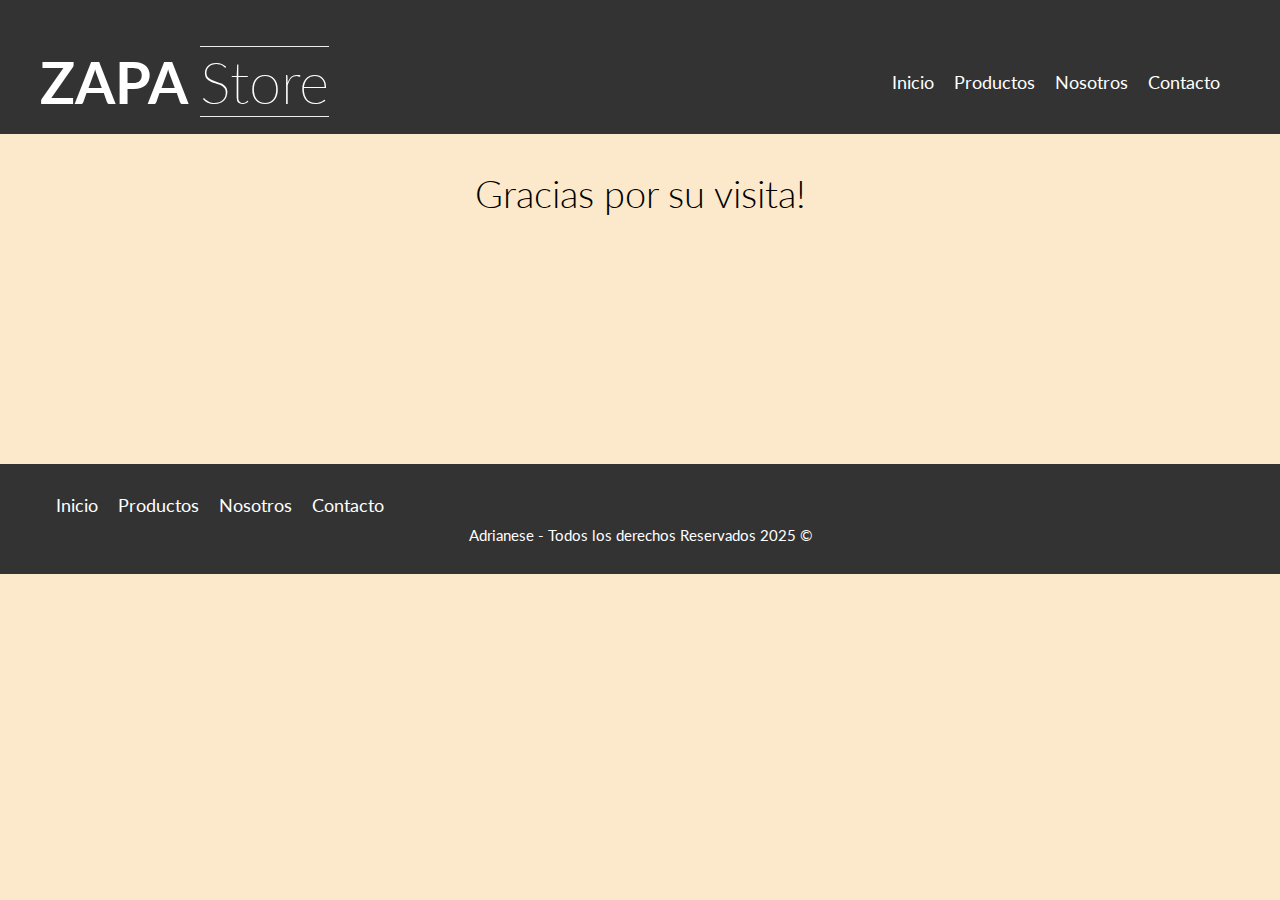
<file: base.html>
<!DOCTYPE html>
<html lang="en">
<head>
    <meta charset="UTF-8">
    <meta name="viewport" content="width=device-width, initial-scale=1.0">
    <title>Zapa Store</title>
    <link rel="preconnect" href="https://fonts.googleapis.com">
    <link rel="preconnect" href="https://fonts.gstatic.com" crossorigin>
    <link href="https://fonts.googleapis.com/css2?family=Lato:ital,wght@0,100;0,300;0,400;0,700;0,900;1,100;1,300;1,400;1,700;1,900&display=swap" rel="stylesheet">
    <link rel="stylesheet" href="css/normalize.css">
    <link rel="stylesheet" href="css/estilos.css">
    <link rel="shortcut icon" href="img/person-running-solid.svg" type="image/x-icon">
</head>


<body>
    <header class= "header">
        <div class="contenedor contenido-header">
                <div class="barra">
                     <a href="index.html">
                     <h1 class="titulo-header">ZAPA <span>Store</span></h1>   
                    </a>
    <nav class="navegacion">
         <a href="index.html">Inicio</a>
            <a href="productos.html">Productos</a>
            <a href="nosotros.html">Nosotros</a> 
            <a href="contacto.html">Contacto</a>


    </nav>

                </div><!-- cierre de la barra-->
                
        </div>



    </header>
<main style="min-height: 28rem;" class="contenedor seccion">
<h1>Gracias por su visita!</h1>

</main>


<footer class="footer seccion">
    <div class="contenedor contenedor-footer">
        <nav class="navegacion">
               <a href="index.html">Inicio</a>
            <a href="productos.html">Productos</a>
            <a href="nosotros.html">Nosotros</a> 
            <a href="contacto.html">Contacto</a>
    
    
        </nav>


    </div>
<p class="copyright">Adrianese - Todos los derechos Reservados 2025 &copy </p>
</footer>
 
</body>
</html>
</file>
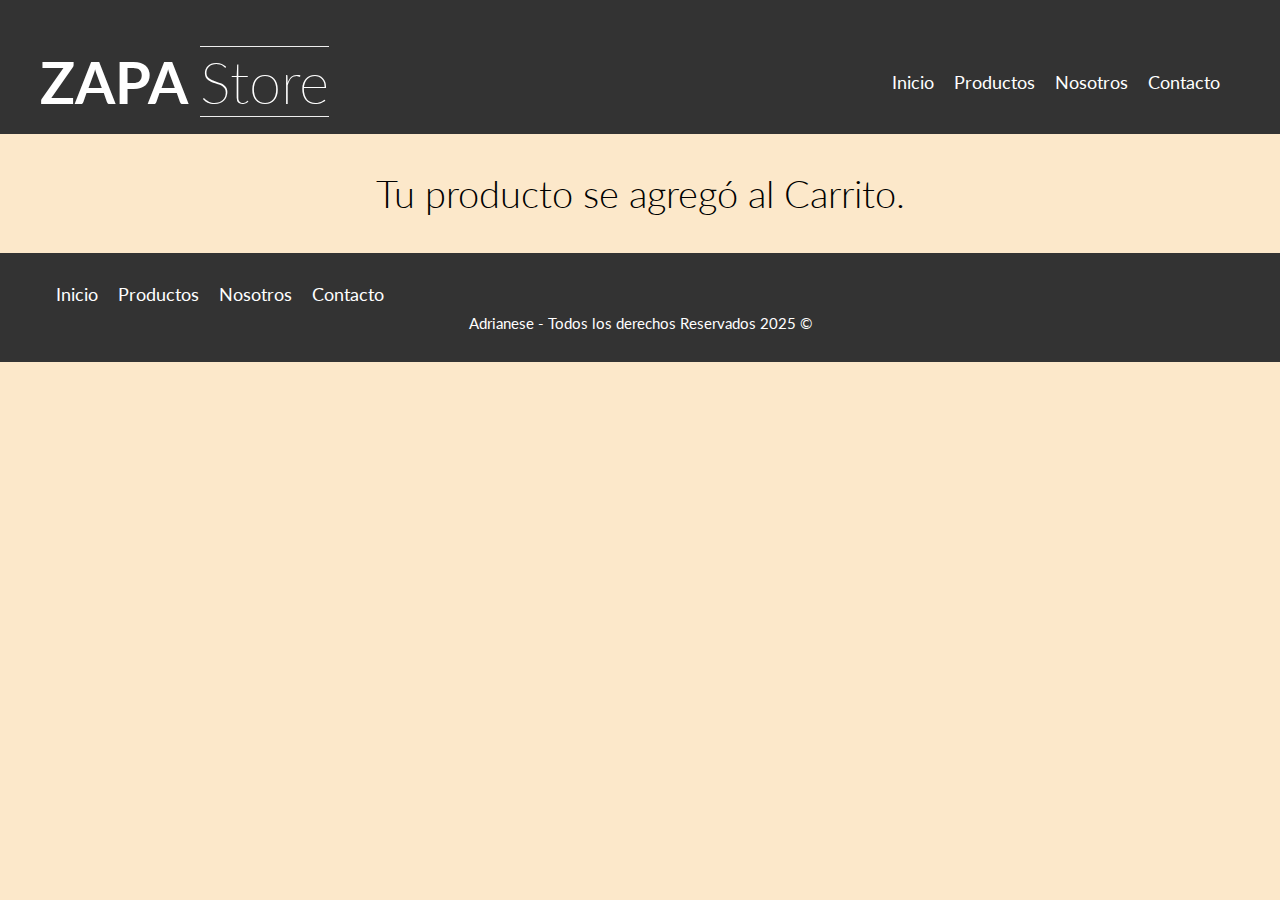
<file: carrito.html>
<!DOCTYPE html>
<html lang="en">
<head>
    <meta charset="UTF-8">
    <meta name="viewport" content="width=device-width, initial-scale=1.0">
    <title>Zapa Store</title>
    <link rel="preconnect" href="https://fonts.googleapis.com">
    <link rel="preconnect" href="https://fonts.gstatic.com" crossorigin>
    <link href="https://fonts.googleapis.com/css2?family=Lato:ital,wght@0,100;0,300;0,400;0,700;0,900;1,100;1,300;1,400;1,700;1,900&display=swap" rel="stylesheet">
    <link rel="stylesheet" href="css/normalize.css">
    <link rel="stylesheet" href="css/estilos.css">
    <link rel="shortcut icon" href="img/person-running-solid.svg" type="image/x-icon">
</head>


<body>
    <header class= "header">
        <div class="contenedor contenido-header">
                <div class="barra">
                    <a href="/">
                     <h1 class="titulo-header">ZAPA <span>Store</span></h1>   
                    </a>
    <nav class="navegacion">
         <a href="index.html">Inicio</a>
            <a href="productos.html">Productos</a>
            <a href="nosotros.html">Nosotros</a> 
            <a href="contacto.html">Contacto</a>


    </nav>

                </div><!-- cierre de la barra-->
                
        </div>



    </header>
<main class="contenedor seccion">
<h1>Tu producto se agregó al Carrito.</h1>

</main>


<footer class="footer seccion">
    <div class="contenedor contenedor-footer">
        <nav class="navegacion">
               <a href="index.html">Inicio</a>
            <a href="productos.html">Productos</a>
            <a href="nosotros.html">Nosotros</a> 
            <a href="contacto.html">Contacto</a>
    
    
        </nav>


    </div>
<p class="copyright">Adrianese - Todos los derechos Reservados 2025 &copy </p>
</footer>
 
</body>
</html>
</file>
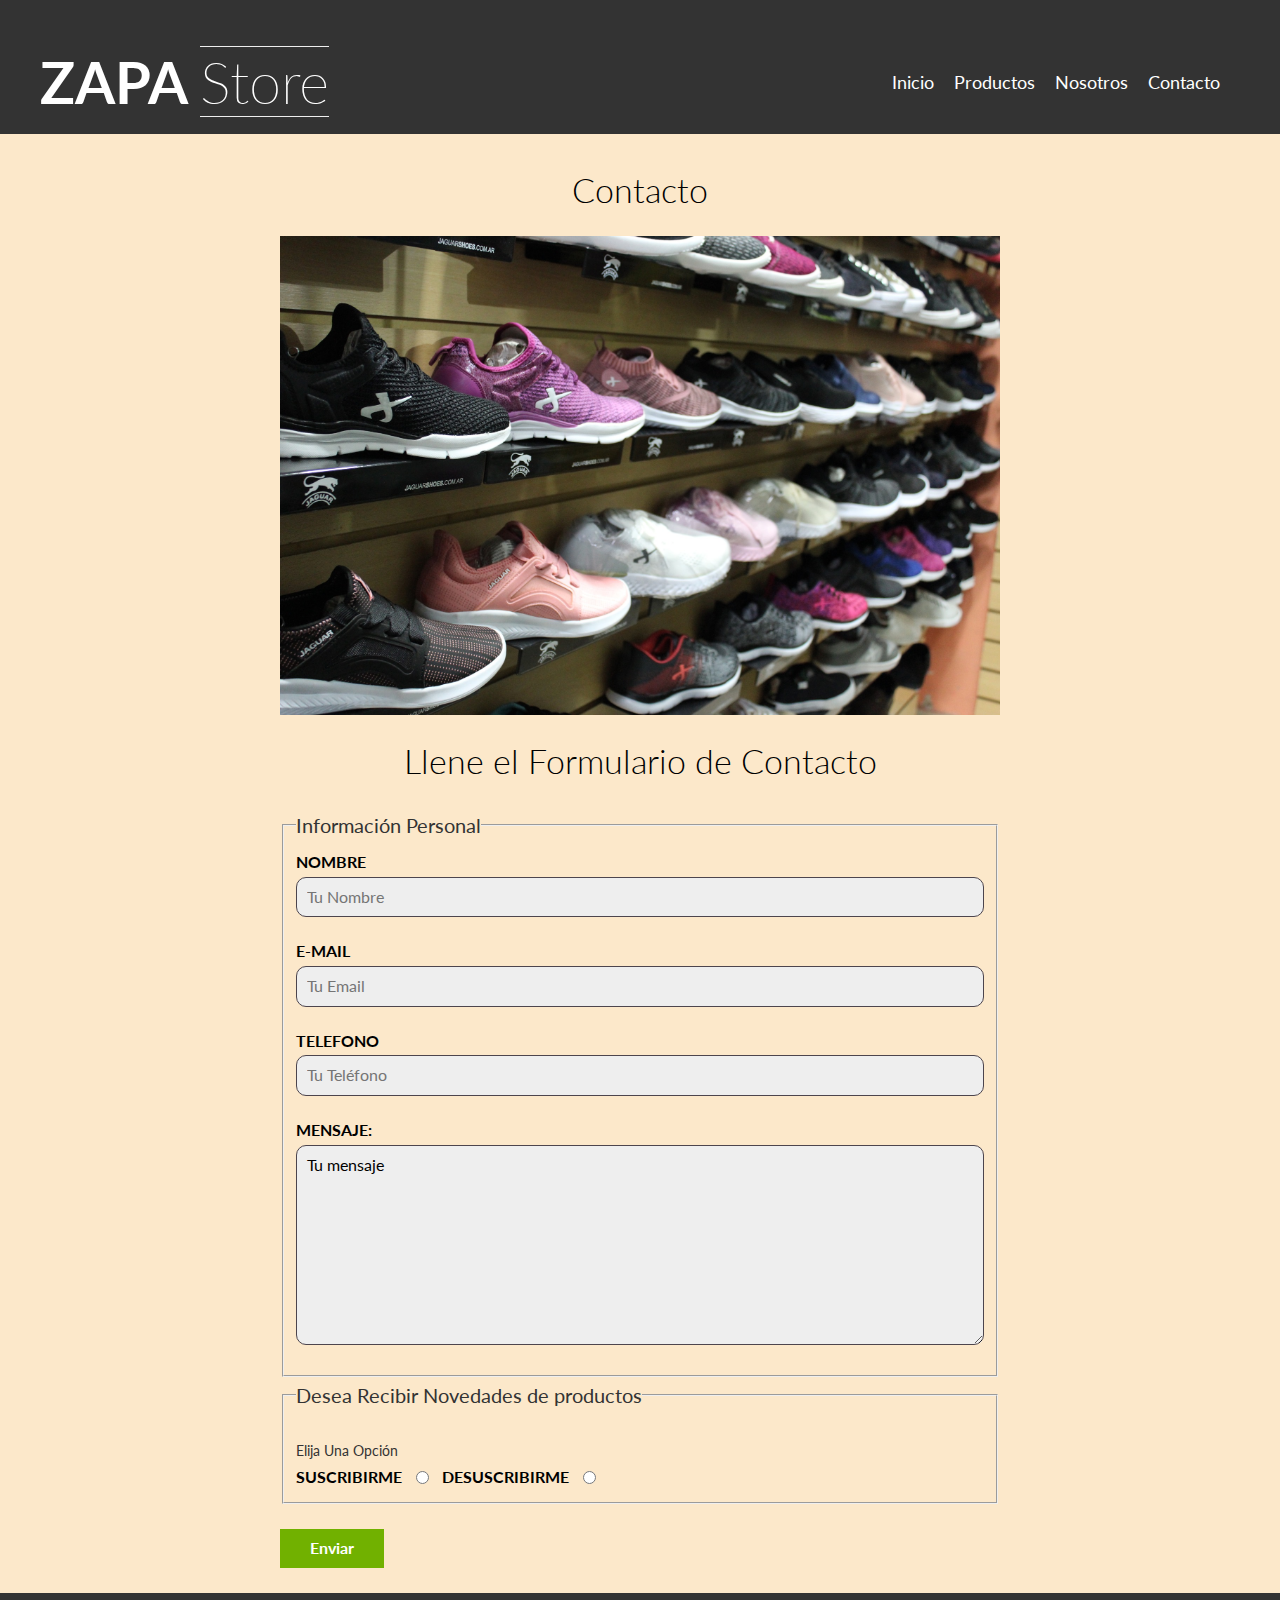
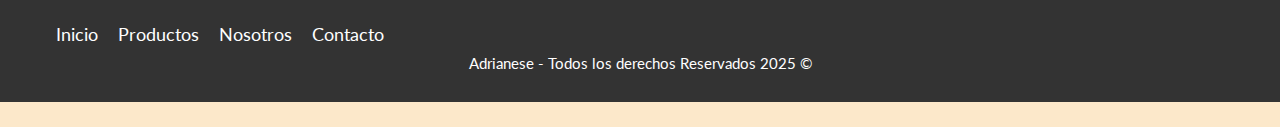
<file: contacto.html>
<!DOCTYPE html>
<html lang="en">
<head>
    <meta charset="UTF-8">
    <meta name="viewport" content="width=device-width, initial-scale=1.0">
    <title>Zapa Store</title>
      <link rel="preconnect" href="https://fonts.googleapis.com">
  <link rel="preconnect" href="https://fonts.gstatic.com" crossorigin>
  <link href="https://fonts.googleapis.com/css2?family=Lato:ital,wght@0,100;0,300;0,400;0,700;0,900;1,100;1,300;1,400;1,700;1,900&display=swap" rel="stylesheet">
  <link rel="stylesheet" href="css/normalize.css">
  <link rel="stylesheet" href="css/estilos.css">
  <link rel="shortcut icon" href="img/person-running-solid.svg" type="image/x-icon">
</head>
<body>
    <header class= "header">
        <div class="contenedor contenido-header">
                <div class="barra">
                    <a href="/">
                     <h1 class="titulo-header">ZAPA <span>Store</span></h1>   
                    </a>
    <nav class="navegacion">
          <a href="index.html">Inicio</a>
            <a href="productos.html">Productos</a>
            <a href="nosotros.html">Nosotros</a> 
            <a href="contacto.html">Contacto</a>


    </nav>

                </div><!-- cierre de la barra-->
                
        </div>



    </header>
<main class="contenedor seccion">
<h2>Contacto</h2>
      
      <picture>
        <source srcset="img/estante6973.jpg" type="image/jpeg">
        <img src="img/estante6973.jpg" alt="Contacto" class="contacto-img" loading="lazy">
      </picture>

      <h2>Llene el Formulario de Contacto</h2>
      <form action="" class="formulario">
          <fieldset>
            <legend>Información Personal</legend>
            <label for="nombre">Nombre</label>
            
            <input type="text" name="nombre" placeholder="Tu Nombre" id="nombre">
            <label for="email">E-mail</label>
            
            <input type="email" placeholder="Tu Email" name="email" id="email">
            <label for="telefono">Telefono</label>
            <input type="tel" placeholder="Tu Teléfono" name="telefono" id="telefono">
          
            <label for="mensaje">Mensaje:</label>
            <textarea name="" id="mensaje" cols="" rows="">Tu mensaje</textarea>
          </fieldset>
          
          <fieldset>
            <legend>Desea Recibir Novedades de productos</legend>
            <p>Elija Una Opción</p>
            <div class="forma-contacto">
              <label for="contactar-telefono">Suscribirme</label>
              <input type="radio" value="suscribir" name="contacto" id="">
             
              <label for="contactar-email">Desuscribirme</label>
              <input type="radio" value="desuscribir" name="contacto" id="">
            
            </div>
    

          </fieldset>
          <input type="submit" value="Enviar" class="boton-verde">
      </form>
    </main>

</main>


<footer class="footer seccion">
    <div class="contenedor contenedor-footer">
        <nav class="navegacion">
            <a href="index.html">Inicio</a>
            <a href="productos.html">Productos</a>
            <a href="nosotros.html">Nosotros</a> 
            <a href="contacto.html">Contacto</a>
    
    
        </nav>


    </div>
<p class="copyright">Adrianese - Todos los derechos Reservados 2025 &copy </p>
</footer>
    
</body>
</html>
</file>
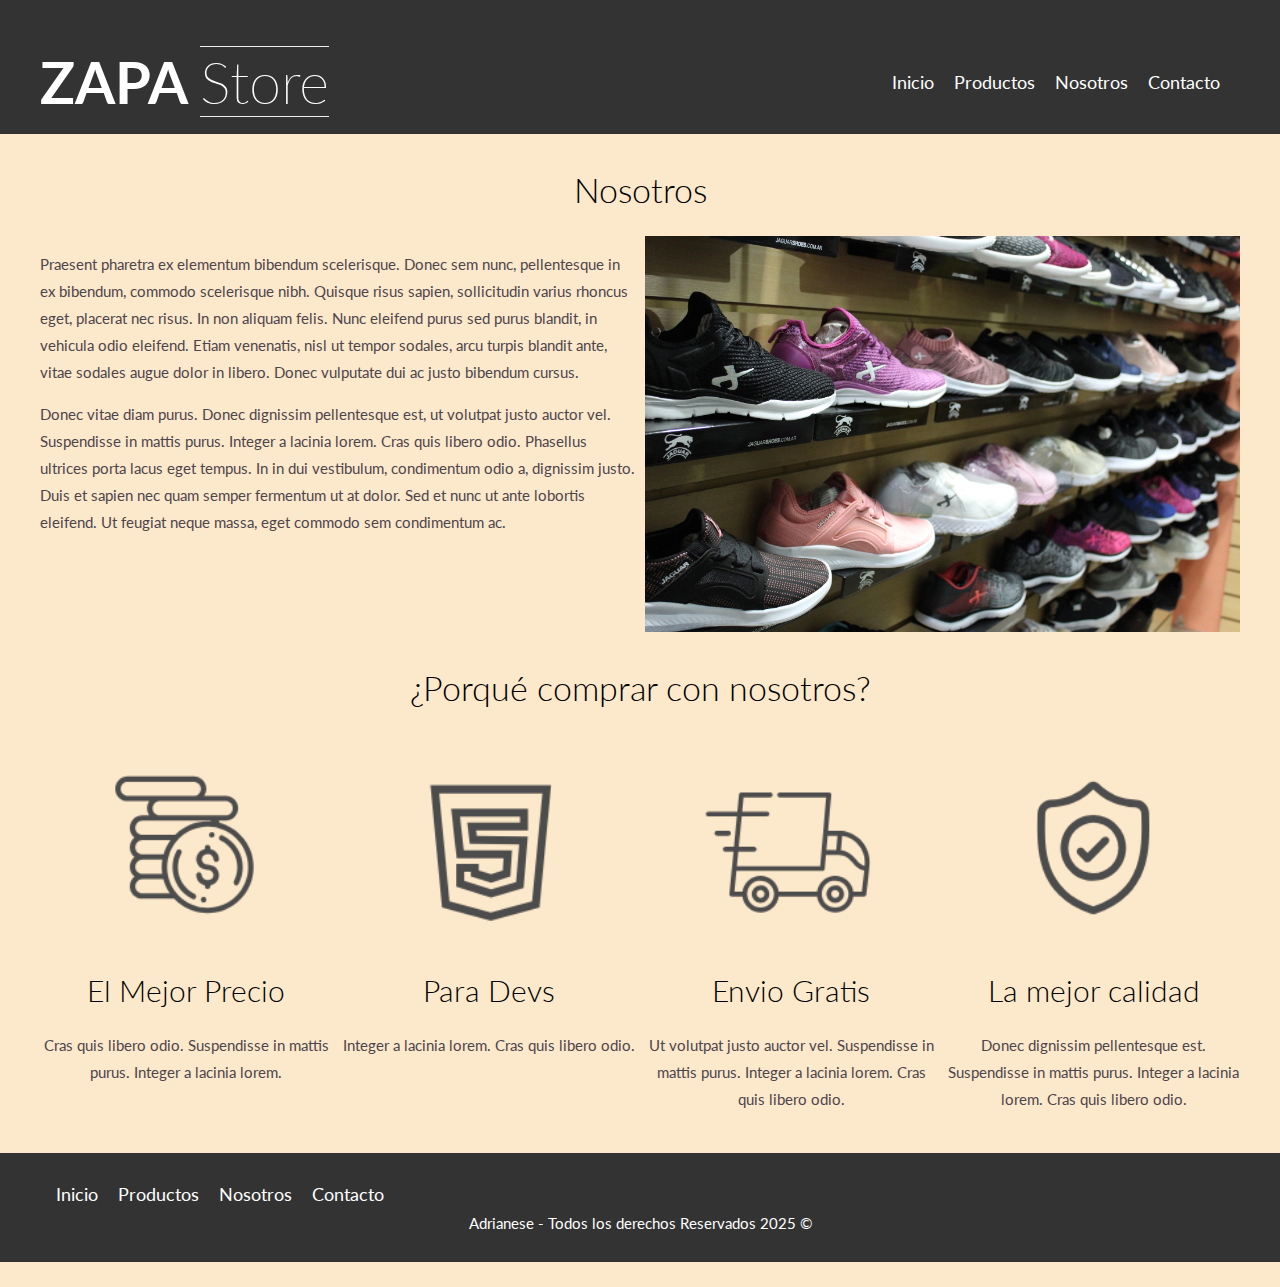
<file: nosotros.html>
<!DOCTYPE html>
<html lang="en">
<head>
    <meta charset="UTF-8">
    <meta name="viewport" content="width=device-width, initial-scale=1.0">
    <title>Zapa Store</title>
      <link rel="preconnect" href="https://fonts.googleapis.com">
  <link rel="preconnect" href="https://fonts.gstatic.com" crossorigin>
  <link href="https://fonts.googleapis.com/css2?family=Lato:ital,wght@0,100;0,300;0,400;0,700;0,900;1,100;1,300;1,400;1,700;1,900&display=swap" rel="stylesheet">
  <link rel="stylesheet" href="css/normalize.css">
  <link rel="stylesheet" href="css/estilos.css">
  <link rel="shortcut icon" href="img/person-running-solid.svg" type="image/x-icon">
    
</head>
<body>
    <header class= "header">
        <div class="contenedor contenido-header">
            <div class="barra">
                    <a href="/">
                     <h1 class="titulo-header">ZAPA <span>Store</span></h1>   
                    </a>
    <nav class="navegacion">
           <a href="index.html">Inicio</a>
            <a href="productos.html">Productos</a>
            <a href="nosotros.html">Nosotros</a> 
            <a href="contacto.html">Contacto</a>
    </nav>

            </div><!-- cierre de la barra-->   
        </div>
    </header>

<main class="contenedor seccion">

        <h2>Nosotros</h2>
        <div class="nosotros">
                <div class="nosotros__contenido">
                    <p>Praesent pharetra ex elementum bibendum scelerisque. 
                        Donec sem nunc, pellentesque in ex bibendum, commodo scelerisque nibh.
                         Quisque risus sapien, sollicitudin varius rhoncus eget, placerat nec risus. 
                         In non aliquam felis. Nunc eleifend purus sed purus blandit, in vehicula odio eleifend. 
                         Etiam venenatis, nisl ut tempor sodales, arcu turpis blandit ante, vitae sodales augue 
                         dolor in libero. Donec vulputate dui ac justo bibendum cursus.</p>

                         <p>Donec vitae diam purus. Donec dignissim pellentesque est, ut volutpat justo auctor vel.
                             Suspendisse in mattis purus. Integer a lacinia lorem. Cras quis libero odio. 
                             Phasellus ultrices porta lacus eget tempus. In in dui vestibulum, condimentum odio a, 
                             dignissim justo. Duis et sapien nec quam semper fermentum ut at dolor. Sed et nunc ut 
                             ante lobortis eleifend. Ut feugiat neque massa, eget commodo sem condimentum ac.

                         </p>

                </div>
                <img class="nosotros__imagen" src="img/estante6973.jpg" alt="imagen nos">


        </div>
        
    </main>
    <section class="contenedor comprar">
        <h2 class="comprar__titulo">¿Porqué comprar con nosotros?</h2>
        <div class="bloques">
            <div class="bloque">
            <img class="bloque-imagen" src="img/icono_1.png" alt="porque comprar">
            <h3 class="bloque-titulo">El Mejor Precio</h3>
            <p> Cras quis libero odio. Suspendisse in mattis purus. Integer a lacinia lorem.  </p>

        </div>
            <div class="bloque">
                <img class="bloque-imagen" src="img/icono_2.png" alt="porque comprar">
                <h3 class="bloque-titulo">Para Devs</h3>
                <p>Integer a lacinia lorem. Cras quis libero odio.</p>
    
            </div> 
                <div class="bloque">
                    <img class="bloque-imagen" src="img/icono_3.png" alt="porque comprar">
                    <h3 class="bloque-titulo">Envio Gratis</h3>
                    <p>Ut volutpat justo auctor vel. 
                        Suspendisse in mattis purus. Integer a lacinia lorem. Cras quis libero odio.</p>
        
                </div> 
                    <div class="bloque">
                        <img  class="bloque-imagen" src="img/icono_4.png" alt="porque comprar">
                        <h3 class="bloque-titulo">La mejor calidad</h3>
                        <p>Donec dignissim pellentesque est.
                            Suspendisse in mattis purus. Integer a lacinia lorem. Cras quis libero odio.</p>
            
                    </div>
                </div>

    </section>





<footer class="footer seccion">
    <div class="contenedor contenedor-footer">
        <nav class="navegacion">
            <a href="index.html">Inicio</a>
            <a href="productos.html">Productos</a>
            <a href="nosotros.html">Nosotros</a> 
            <a href="contacto.html">Contacto</a>
    
    
        </nav>


    </div>
<p class="copyright">Adrianese - Todos los derechos Reservados 2025 &copy </p>
</footer>
   
</body>
</html>
</file>
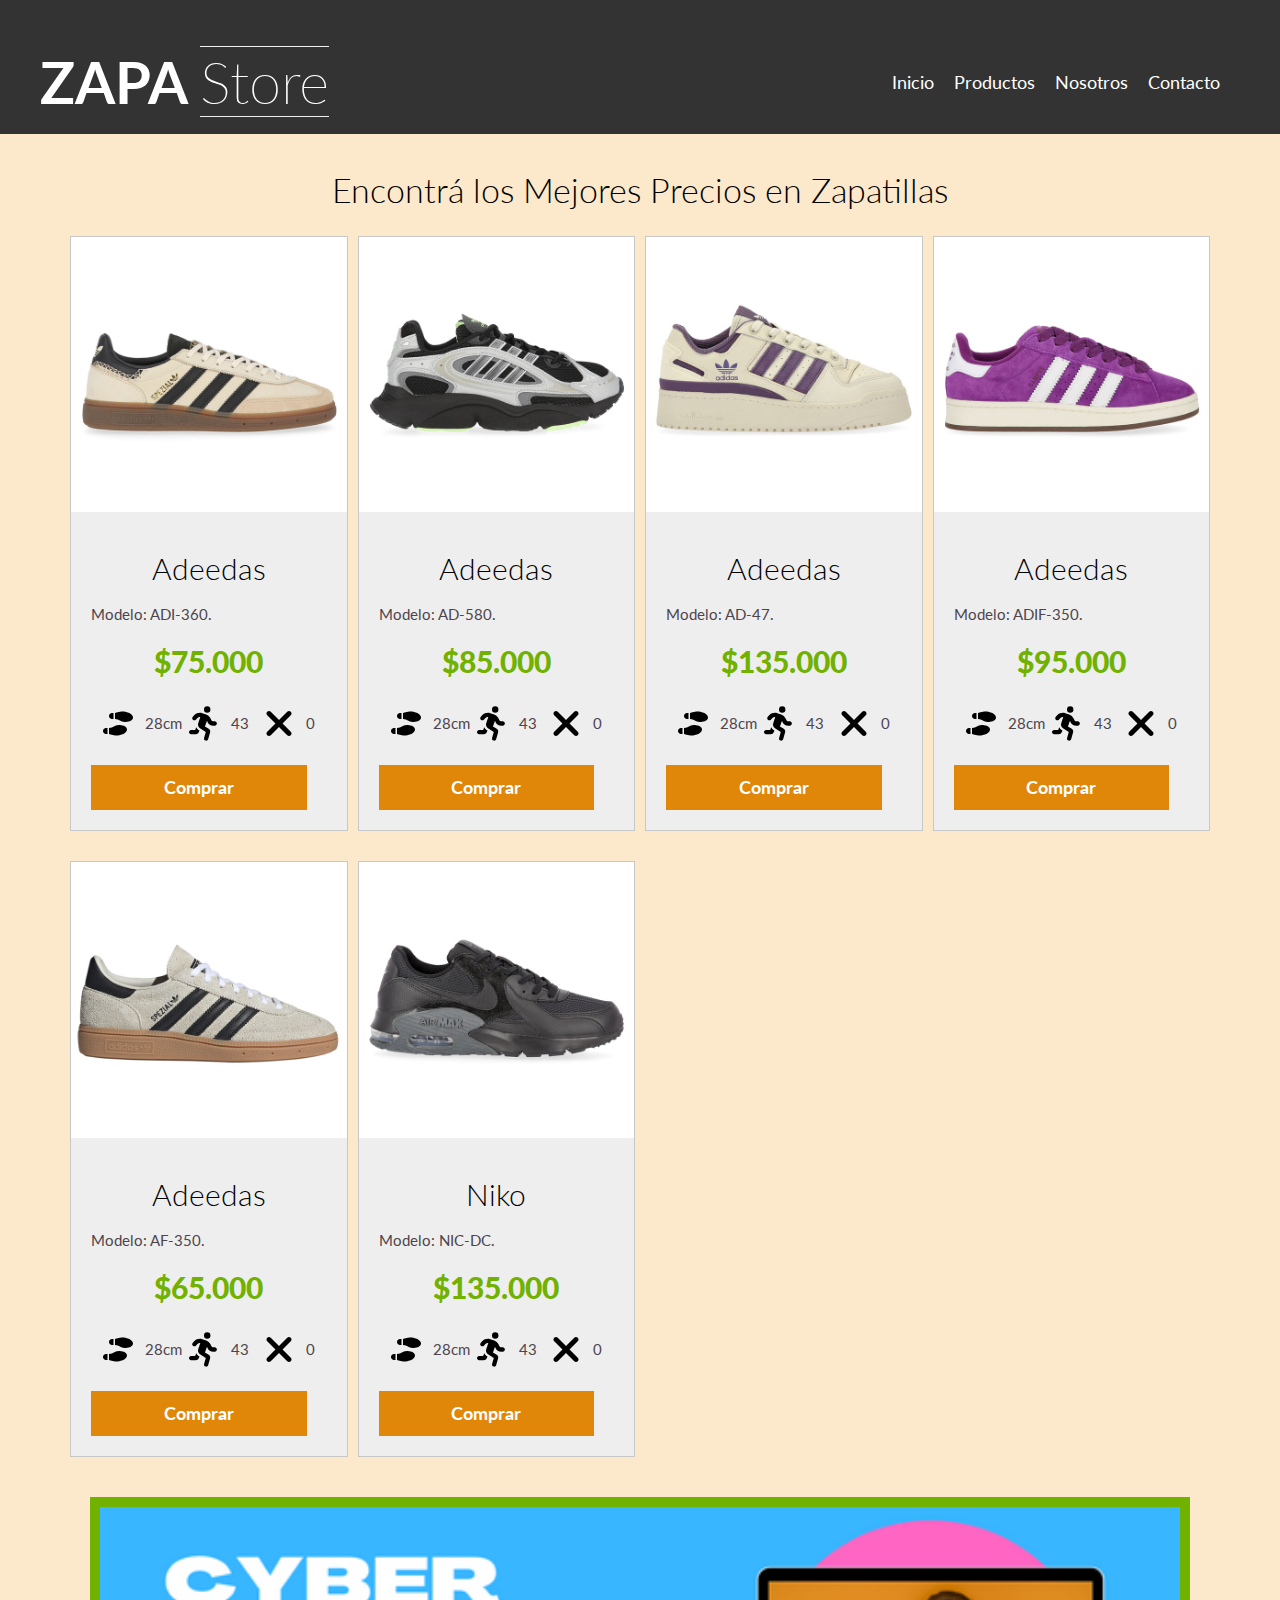
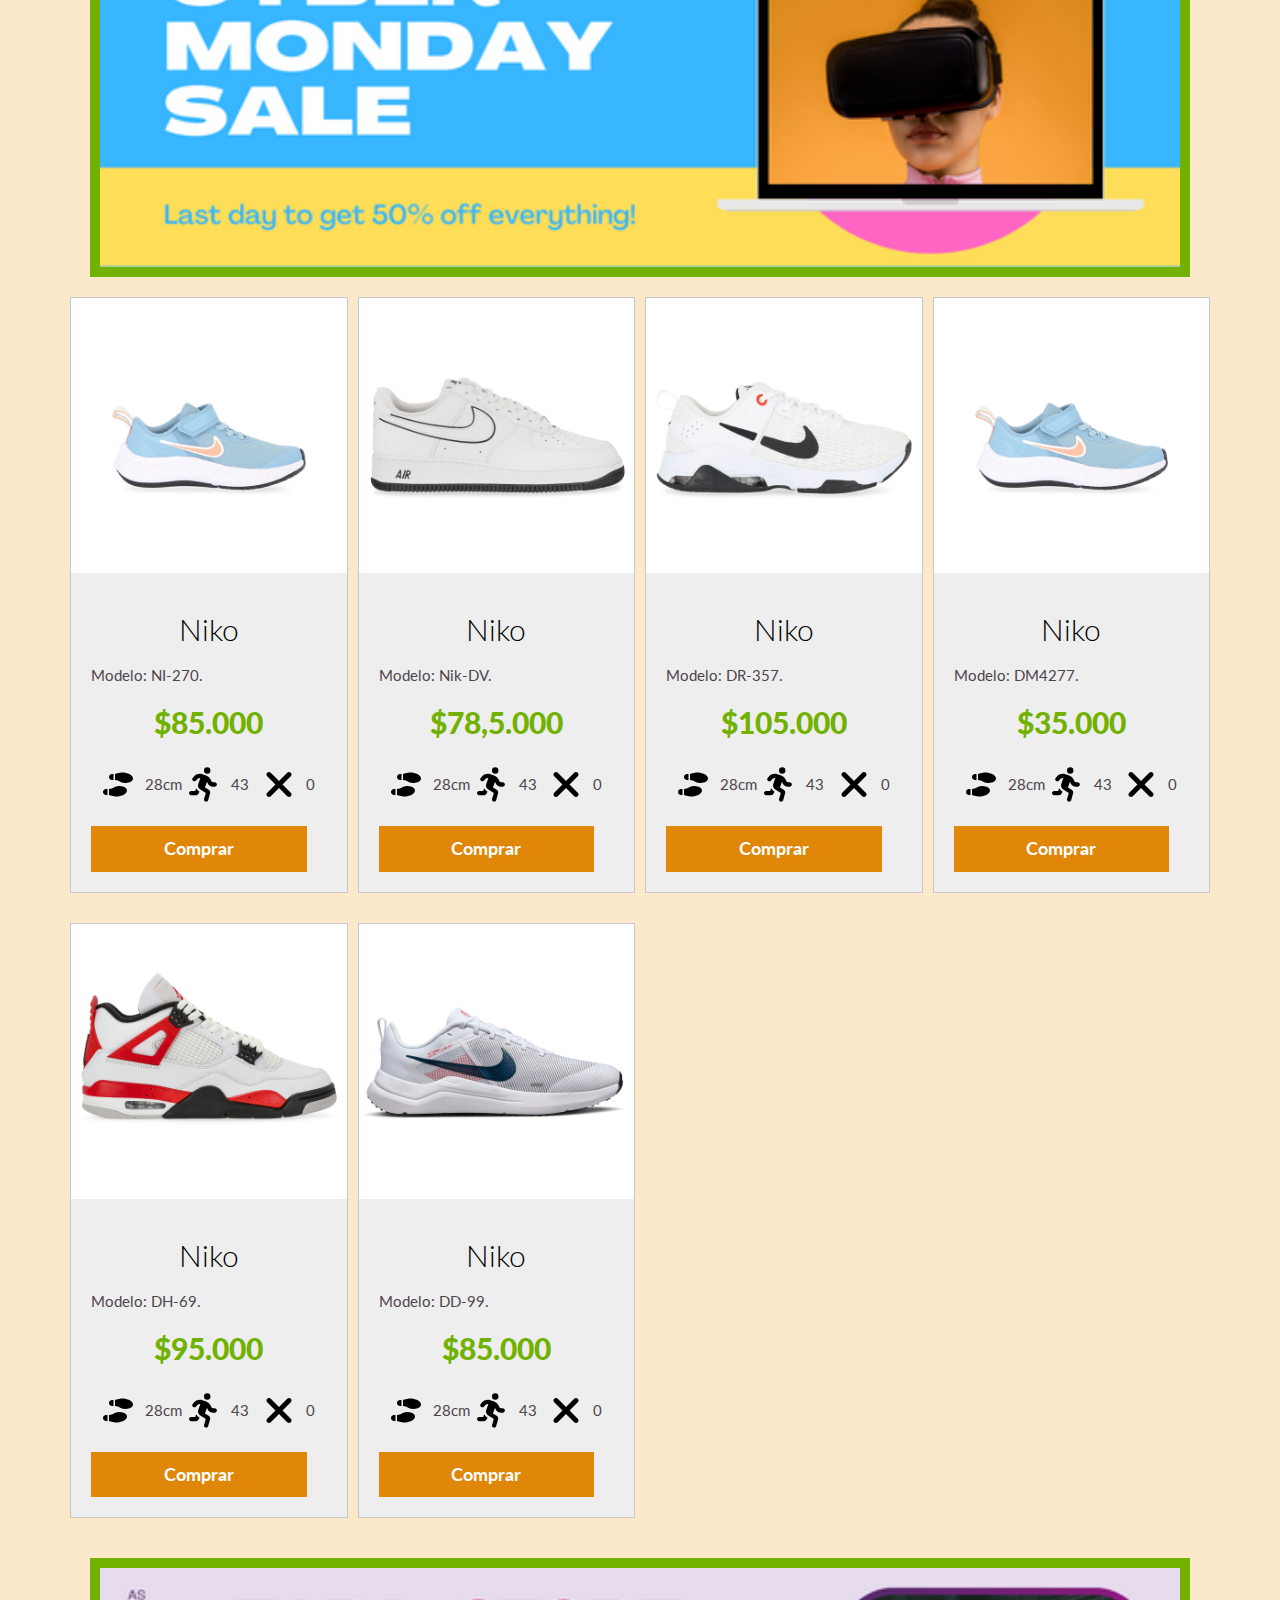
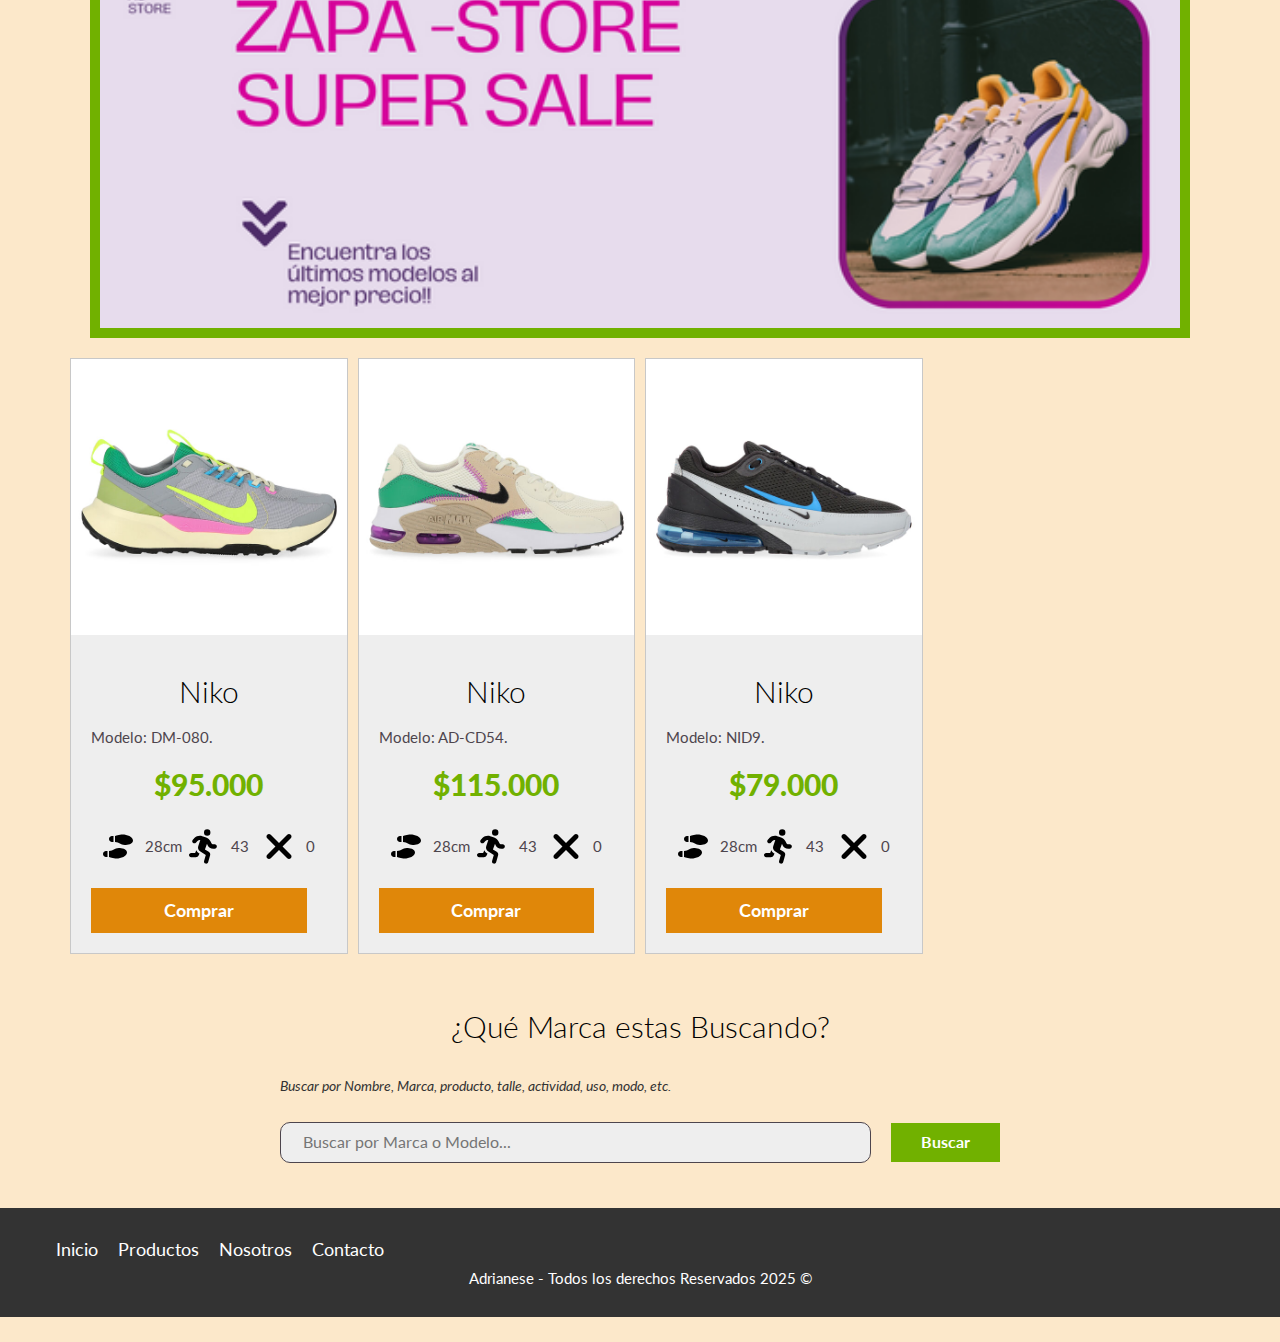
<file: productos.html>
<!DOCTYPE html>
<html lang="en">
<head>
    <meta charset="UTF-8">
    <meta name="viewport" content="width=device-width, initial-scale=1.0">
    <title>Zapa Store</title>
    
    <link rel="preconnect" href="https://fonts.googleapis.com">
  <link rel="preconnect" href="https://fonts.gstatic.com" crossorigin>
  <link href="https://fonts.googleapis.com/css2?family=Lato:ital,wght@0,100;0,300;0,400;0,700;0,900;1,100;1,300;1,400;1,700;1,900&display=swap" rel="stylesheet">
  <link rel="stylesheet" href="css/normalize.css">
  <link rel="stylesheet" href="css/estilos.css">
  <link rel="shortcut icon" href="img/person-running-solid.svg" type="image/x-icon">
</head>
<body>
    <header class= "header">
        <div class="contenedor contenido-header">
                 <div class="barra">
                    <a href="index.html">
                     <h1 class="titulo-header">ZAPA <span>Store</span></h1>   
                    </a>
    <nav class="navegacion">
          <a href="index.html">Inicio</a>
            <a href="productos.html">Productos</a>
            <a href="nosotros.html">Nosotros</a> 
            <a href="contacto.html">Contacto</a>
    </nav>
                </div><!-- cierre de la barra-->      
        </div>



    </header>
<main class="contenedor seccion">
<section id="productos" class="seccion contenedor">
        <h2>Encontrá los Mejores Precios en Zapatillas</h2>
        <div class="contenedor-anuncios">
          <div class="anuncio">
            <picture>
              <source srcset="img/ADIE3698-1.JPG" type="image/jpeg">
              <img src="img/ADIE3698-1.JPG" alt="Producto" loading="lazy">
            </picture>
            <div class="contenido-anuncio">
              <h3>Adeedas</h3>
              <p>Modelo: ADI-360.</p>
              <p class="precio">$75.000</p>
              <ul class="iconos-caracteristicas">
                <li>
                  <img class="icono" loading="lazy" src="img/shoe-prints-solid.svg" alt="Plantilla" >
                  <p>28cm</p>
                </li>
                <li>
                    <img class="icono" loading="lazy" src="img/person-running-solid.svg" alt="Apto Running" >
                    <p>43</p>
                  </li>
                <li>
                  <img class="icono" loading="lazy" src="img/xmark-solid.svg" alt="disponible" >
                  <p>0</p>
                </li>
          
              </ul>
              <a href="carrito.html" class="boton-amarillo-block">Comprar</a>
            </div>
  
          </div>
          <div class="anuncio">
            <picture>
              <source srcset="img/ADIE5842-1.JPG" type="image/jpeg">
              <img src="img/ADIE5842-1.JPG" alt="Producto" loading="lazy">
            </picture>
            <div class="contenido-anuncio">
              <h3>Adeedas</h3>
              <p>Modelo: AD-580.</p>
              <p class="precio">$85.000</p>
              <ul class="iconos-caracteristicas">
                <li>
                  <img class="icono" loading="lazy" src="img/shoe-prints-solid.svg" alt="Plantilla" >
                  <p>28cm</p>
                </li>
                <li>
                    <img class="icono" loading="lazy" src="img/person-running-solid.svg" alt="Apto Running" >
                    <p>43</p>
                  </li>
                <li>
                  <img class="icono" loading="lazy" src="img/xmark-solid.svg" alt="disponible" >
                  <p>0</p>
                </li>
          
              </ul>
              <a href="carrito.html" class="boton-amarillo-block">Comprar</a>
            </div>
  
          </div>
          <div class="anuncio">
            <picture>
              <source srcset="img/ADIE4762-1.JPG" type="image/jpeg">
              <img src="img/ADIE4762-1.JPG" alt="Producto" loading="lazy">
            </picture>
            <div class="contenido-anuncio">
              <h3>Adeedas</h3>
              <p>Modelo: AD-47.</p>
              <p class="precio">$135.000</p>
              <ul class="iconos-caracteristicas">
                <li>
                  <img class="icono" loading="lazy" src="img/shoe-prints-solid.svg" alt="Plantilla" >
                  <p>28cm</p>
                </li>
                <li>
                    <img class="icono" loading="lazy" src="img/person-running-solid.svg" alt="Apto Running" >
                    <p>43</p>
                  </li>
                <li>
                  <img class="icono" loading="lazy" src="img/xmark-solid.svg" alt="disponible" >
                  <p>0</p>
                </li>
          
              </ul>
              <a href="carrito.html" class="boton-amarillo-block">Comprar</a>
            </div>
  
          </div>
          <div class="anuncio">
            <picture>
              <source srcset="img/ADIF0511-1.JPG" type="image/jpeg">
              <img src="img/ADIF0511-1.JPG" alt="Producto" loading="lazy">
            </picture>
            <div class="contenido-anuncio">
              <h3>Adeedas</h3>
              <p>Modelo: ADIF-350.</p>
              <p class="precio">$95.000</p>
              <ul class="iconos-caracteristicas">
                <li>
                  <img class="icono" loading="lazy" src="img/shoe-prints-solid.svg" alt="Plantilla" >
                  <p>28cm</p>
                </li>
                <li>
                    <img class="icono" loading="lazy" src="img/person-running-solid.svg" alt="Apto Running" >
                    <p>43</p>
                  </li>
                <li>
                  <img class="icono" loading="lazy" src="img/xmark-solid.svg" alt="disponible" >
                  <p>0</p>
                </li>
          
              </ul>
              <a href="carrito.html" class="boton-amarillo-block">Comprar</a>
            </div>
  
          </div>
          <div class="anuncio">
            <picture>
              <source srcset="img/ADIF6562-1.JPG" type="image/jpeg">
              <img src="img/ADIF6562-1.JPG" alt="Producto" loading="lazy">
            </picture>
            <div class="contenido-anuncio">
              <h3>Adeedas</h3>
              <p>Modelo: AF-350.</p>
              <p class="precio">$65.000</p>
              <ul class="iconos-caracteristicas">
                <li>
                  <img class="icono" loading="lazy" src="img/shoe-prints-solid.svg" alt="Plantilla" >
                  <p>28cm</p>
                </li>
                <li>
                    <img class="icono" loading="lazy" src="img/person-running-solid.svg" alt="Apto Running" >
                    <p>43</p>
                  </li>
                <li>
                  <img class="icono" loading="lazy" src="img/xmark-solid.svg" alt="disponible" >
                  <p>0</p>
                </li>
          
              </ul>
              <a href="carrito.html" class="boton-amarillo-block">Comprar</a>
            </div>
  
          </div>
          <div class="anuncio">
            <picture>
              <source srcset="img/NICD4165-003-1.JPG" type="image/jpeg">
              <img src="img/NICD4165-003-1.JPG" alt="Producto" loading="lazy">
            </picture>
            <div class="contenido-anuncio">
              <h3>Niko</h3>
              <p>Modelo: NIC-DC.</p>
              <p class="precio">$135.000</p>
              <ul class="iconos-caracteristicas">
                <li>
                  <img class="icono" loading="lazy" src="img/shoe-prints-solid.svg" alt="Plantilla" >
                  <p>28cm</p>
                </li>
                <li>
                    <img class="icono" loading="lazy" src="img/person-running-solid.svg" alt="Apto Running" >
                    <p>43</p>
                  </li>
                <li>
                  <img class="icono" loading="lazy" src="img/xmark-solid.svg" alt="disponible" >
                  <p>0</p>
                </li>
          
              </ul>
            <a href="carrito.html" class="boton-amarillo-block">Comprar</a>
            </div>
  
          </div>
          </div>
          <div class="separador-anuncios seccion">
            <img src="img/cyber.png" alt="banner zapatillas" srcset="">
          </div>
          <div class="contenedor-anuncios">
          <div class="anuncio">
            <picture>
              <source srcset="img/NI_DM4277-400-1.JPG" type="image/jpeg">
              <img src="img/NI_DM4277-400-1.JPG" alt="Producto" loading="lazy">
            </picture>
            <div class="contenido-anuncio">
              <h3>Niko</h3>
              <p>Modelo: NI-270.</p>
              <p class="precio">$85.000</p>
              <ul class="iconos-caracteristicas">
                <li>
                  <img class="icono" loading="lazy" src="img/shoe-prints-solid.svg" alt="Plantilla" >
                  <p>28cm</p>
                </li>
                <li>
                    <img class="icono" loading="lazy" src="img/person-running-solid.svg" alt="Apto Running" >
                    <p>43</p>
                  </li>
                <li>
                  <img class="icono" loading="lazy" src="img/xmark-solid.svg" alt="disponible" >
                  <p>0</p>
                </li>
          
              </ul>
              <a href="carrito.html" class="boton-amarillo-block">Comprar</a>
            </div>
  
          </div>
          <div class="anuncio">
            <picture>
              <source srcset="img/NIDV0788-103-1.JPG" type="image/jpeg">
              <img src="img/NIDV0788-103-1.JPG" alt="Producto" loading="lazy">
            </picture>
            <div class="contenido-anuncio">
              <h3>Niko</h3>
              <p>Modelo: Nik-DV.</p>
              <p class="precio">$78,5.000</p>
              <ul class="iconos-caracteristicas">
                <li>
                  <img class="icono" loading="lazy" src="img/shoe-prints-solid.svg" alt="Plantilla" >
                  <p>28cm</p>
                </li>
                <li>
                    <img class="icono" loading="lazy" src="img/person-running-solid.svg" alt="Apto Running" >
                    <p>43</p>
                  </li>
                <li>
                  <img class="icono" loading="lazy" src="img/xmark-solid.svg" alt="disponible" >
                  <p>0</p>
                </li>
          
              </ul>
              <a href="carrito.html" class="boton-amarillo-block">Comprar</a>
            </div>
  
          </div>
          <div class="anuncio">
            <picture>
              <source srcset="img/NIDR5720-102-1.JPG" type="image/jpeg">
              <img src="img/NIDR5720-102-1-1.JPG" alt="Producto" loading="lazy">
            </picture>
            <div class="contenido-anuncio">
              <h3>Niko</h3>
              <p>Modelo: DR-357.</p>
              <p class="precio">$105.000</p>
              <ul class="iconos-caracteristicas">
                <li>
                  <img class="icono" loading="lazy" src="img/shoe-prints-solid.svg" alt="Plantilla" >
                  <p>28cm</p>
                </li>
                <li>
                    <img class="icono" loading="lazy" src="img/person-running-solid.svg" alt="Apto Running" >
                    <p>43</p>
                  </li>
                <li>
                  <img class="icono" loading="lazy" src="img/xmark-solid.svg" alt="disponible" >
                  <p>0</p>
                </li>
          
              </ul>
              <a href="carrito.html" class="boton-amarillo-block">Comprar</a>
            </div>
  
          </div>
          <div class="anuncio">
            <picture>
              <source srcset="img/NI_DM4277-400-1.JPG" type="image/jpeg">
              <img src="img/NI_DM4277-400-1.JPG" alt="Producto" loading="lazy">
            </picture>
            <div class="contenido-anuncio">
              <h3>Niko</h3>
              <p>Modelo: DM4277.</p>
              <p class="precio">$35.000</p>
              <ul class="iconos-caracteristicas">
                <li>
                  <img class="icono" loading="lazy" src="img/shoe-prints-solid.svg" alt="Plantilla" >
                  <p>28cm</p>
                </li>
                <li>
                    <img class="icono" loading="lazy" src="img/person-running-solid.svg" alt="Apto Running" >
                    <p>43</p>
                  </li>
                <li>
                  <img class="icono" loading="lazy" src="img/xmark-solid.svg" alt="disponible" >
                  <p>0</p>
                </li>
          
              </ul>
             <a href="carrito.html" class="boton-amarillo-block">Comprar</a>
            </div>
  
          </div>
          <div class="anuncio">
            <picture>
              <source srcset="img/NIDH6927-161-1.JPG" type="image/jpeg">
              <img src="img/NIDH6927-161-1.JPG" alt="Producto" loading="lazy">
            </picture>
            <div class="contenido-anuncio">
              <h3>Niko</h3>
              <p>Modelo: DH-69.</p>
              <p class="precio">$95.000</p>
              <ul class="iconos-caracteristicas">
                <li>
                  <img class="icono" loading="lazy" src="img/shoe-prints-solid.svg" alt="Plantilla" >
                  <p>28cm</p>
                </li>
                <li>
                    <img class="icono" loading="lazy" src="img/person-running-solid.svg" alt="Apto Running" >
                    <p>43</p>
                  </li>
                <li>
                  <img class="icono" loading="lazy" src="img/xmark-solid.svg" alt="disponible" >
                  <p>0</p>
                </li>
          
              </ul>
            <a href="carrito.html" class="boton-amarillo-block">Comprar</a>
            </div>
  
          </div>
          <div class="anuncio">
            <picture>
              <source srcset="img/NIDD9293-101-1.JPG" type="image/jpeg">
              <img src="img/NIDD9293-101-1.JPG" alt="Producto" loading="lazy">
            </picture>
            <div class="contenido-anuncio">
              <h3>Niko</h3>
              <p>Modelo: DD-99.</p>
              <p class="precio">$85.000</p>
              <ul class="iconos-caracteristicas">
                <li>
                  <img class="icono" loading="lazy" src="img/shoe-prints-solid.svg" alt="Plantilla" >
                  <p>28cm</p>
                </li>
                <li>
                    <img class="icono" loading="lazy" src="img/person-running-solid.svg" alt="Apto Running" >
                    <p>43</p>
                  </li>
                <li>
                  <img class="icono" loading="lazy" src="img/xmark-solid.svg" alt="disponible" >
                  <p>0</p>
                </li>
          
              </ul>
           <a href="carrito.html" class="boton-amarillo-block">Comprar</a>
            </div>
  
          </div>
          </div>
          <div class="separador-anuncios seccion">
            <img src="img/banner.png" alt="banner zapatillas" srcset="">
          </div>
          <div class="contenedor-anuncios">
          <div class="anuncio">
            <picture>
              <source srcset="img/NIDM0821-004-1.JPG" type="image/jpeg">
              <img src="img/NIDM0821-004-1.JPG" alt="Producto" loading="lazy">
            </picture>
            <div class="contenido-anuncio">
              <h3>Niko</h3>
              <p>Modelo: DM-080.</p>
              <p class="precio">$95.000</p>
              <ul class="iconos-caracteristicas">
                <li>
                  <img class="icono" loading="lazy" src="img/shoe-prints-solid.svg" alt="Plantilla" >
                  <p>28cm</p>
                </li>
                <li>
                    <img class="icono" loading="lazy" src="img/person-running-solid.svg" alt="Apto Running" >
                    <p>43</p>
                  </li>
                <li>
                  <img class="icono" loading="lazy" src="img/xmark-solid.svg" alt="disponible" >
                  <p>0</p>
                </li>
          
              </ul>
              <a href="carrito.html" class="boton-amarillo-block">Comprar</a>
            </div>
  
          </div>
          <div class="anuncio">
            <picture>
              <source srcset="img/NICD5432-124-1.JPG" type="image/jpeg">
              <img src="img/NICD5432-124-1.JPG" alt="Producto" loading="lazy">
            </picture>
            <div class="contenido-anuncio">
              <h3>Niko</h3>
              <p>Modelo: AD-CD54.</p>
              <p class="precio">$115.000</p>
              <ul class="iconos-caracteristicas">
                <li>
                  <img class="icono" loading="lazy" src="img/shoe-prints-solid.svg" alt="Plantilla" >
                  <p>28cm</p>
                </li>
                <li>
                    <img class="icono" loading="lazy" src="img/person-running-solid.svg" alt="Apto Running" >
                    <p>43</p>
                  </li>
                <li>
                  <img class="icono" loading="lazy" src="img/xmark-solid.svg" alt="disponible" >
                  <p>0</p>
                </li>
          
              </ul>
             <a href="carrito.html" class="boton-amarillo-block">Comprar</a>
            </div>
  
          </div>
          <div class="anuncio">
            <picture>
              <source srcset="img/NIDR0453-002-1.JPG" type="image/jpeg">
              <img src="img/NIDR0453-002-1.JPG" alt="Producto" loading="lazy">
            </picture>
            <div class="contenido-anuncio">
              <h3>Niko</h3>
              <p>Modelo: NID9.</p>
              <p class="precio">$79.000</p>
              <ul class="iconos-caracteristicas">
                <li>
                  <img class="icono" loading="lazy" src="img/shoe-prints-solid.svg" alt="Plantilla" >
                  <p>28cm</p>
                </li>
                <li>
                    <img class="icono" loading="lazy" src="img/person-running-solid.svg" alt="Apto Running" >
                    <p>43</p>
                  </li>
                <li>
                  <img class="icono" loading="lazy" src="img/xmark-solid.svg" alt="disponible" >
                  <p>0</p>
                </li>
          
              </ul>
          <a href="carrito.html" class="boton-amarillo-block">Comprar</a>
            </div>
  
          </div>
  
        </div>
      
</section>

<section class="formulario ">
            <h3 class="">¿Qué Marca estas Buscando?</h3>
            <div id="" class=""><p><i>Buscar por Nombre, Marca, producto, talle, actividad, uso, modo, etc.</i></p></div>
            <div class="input-buscador">
            <input id="" class="" type="text" placeholder="   Buscar por Marca o Modelo...">
            <input id=""  class="boton-verde" type="submit" value="Buscar">
            </div>
            <h3 class="resultados"></h3>
</section>


</main>
<div class="flotante">
<a href="productos.html">
  <img src="img/uparrow.svg" alt="UP-arrow" srcset="">
</a>
</div>

<footer class="footer seccion">
    <div class="contenedor contenedor-footer">
        <nav class="navegacion">
             <a href="index.html">Inicio</a>
            <a href="productos.html">Productos</a>
            <a href="nosotros.html">Nosotros</a> 
            <a href="contacto.html">Contacto</a>
        </nav>
    </div>
<p class="copyright">Adrianese - Todos los derechos Reservados 2025 &copy </p>
</footer>
    
</body>
</html>
</file>
<file: css/estilos.css>
html {
    font-size: 62.5%;
    box-sizing: border-box;
}
*, *:before, *:after {
    box-sizing: inherit;
}
body {
    font-family: 'Lato', sans-serif;  
    font-size: 1.6rem;
    line-height: 1.8; 
}
/*contenedor basico */
.contenedor {
    width: 95%;
    max-width: 120rem;
    margin: 0 auto;
}
img,
picture {
    width: 100%;
    display: block;
}
.contacto-img {
    width: 60%;
    display: block;
    margin: auto;
}
/* FONTS */
h1, h2, h3 {
    font-family: 'Lato', sans-serif;
    margin: 1.5rem 0;
    font-weight: 300;
    text-align: center;
}
h1 {
    font-size: 3.8rem;
}
h2 {
    font-size: 3.4rem;
}
h3 {
    font-size: 3rem;
}
h4 {
    font-size: 2.6rem;
}
p{
    color: #000000;
    font-size: 2rem;
}
 /*HEADER */
.header {
    background-color: #333333;
    background-position: center center;
    background-size: cover;
}
.contenido-header{
    display: flex;
    flex-direction: column;
    justify-content: space-between;
}
/*titulo letras brillantes*/
.titulo-header {
    font-size: 5.8rem;
    color:#fff;
    font-weight:700;
    margin: 0;
    line-height:1.8;
    max-width:60rem;
    text-align:left;
    transition: text-shadow 0.3s ease;
} 
.titulo-header:hover {
  text-shadow:
    0 0 5px rgba(255, 215, 0, 0.8),
    0 0 15px rgba(255, 165, 0, 0.6),
    0 0 30px rgba(255, 215, 0, 0.4);
  cursor: pointer;
}
.barra{
    display: flex;
    align-items:center;
    flex-direction: column;
    padding-top: 3rem;
    flex-direction: row;
    justify-content: space-between;
}
.navegacion{
    display: flex;
    align-items: center;
}
a{
    color: #FFFFFF;
    text-decoration: none;
    display: block;
    text-align: center;  
    margin-right: 2rem;
    font-size: 1.4rem;         
}
.carrito {
  white-space: nowrap;
  overflow: hidden;
  text-overflow: ellipsis;
}
span{
    font-weight: 200;
    border-top: 1px solid #EEE;
    border-bottom: 1px solid #eeeeee;
}
/* video inicio */
video{
    width: 100%;
    display: block;
}
.footer{
    padding: 2.5rem;
    background-color: #333333;
    color: #FFFFFF;
}
.contenido-centrado {
    max-width: 800px;
}
/* Tamaño de Media Queries
telefono: 480px;
tablet: 768px;
desktop: 1024px; */
p{
    font-size: 1.5rem;
    color: #4d454d;
}
.columna{
    border: 1px solid rgb(102, 101, 101);
    transition: all .2s ease; 
}
.columna:hover i {
    background-color: #de87dc;
    color: #000;
}
.columna i{
    background-color: #FFF;
    font-size: 2.5rem;  
    color: #de87dc; 
    padding: 0 .5rem;
    margin-bottom: 2rem;
    border-radius: 50%;
}
.badges-contenedor{
    display: flex;
    justify-content: space-evenly;
    font-size: 1.4rem;
    font-weight: 200;
    padding-bottom: 2rem;
}
.exclusivos{
    width: 80%;
    padding:3rem; 
}
/* Productos*/
.seccion{
    margin-bottom:2.5rem;
    margin-top:2.5rem;
}
.precio{
    color:#71b100;
    font-size: 3rem;
    font-weight: 900;
    text-align: center;
    margin: 0 auto;
}
/*.banner{
font-size: 2rem;
}*/
.modelo{
    font-size: 1.4rem;
    margin: 0 auto;
    text-align: center;
}
.boton-amarillo-block{
    background-color:#e08709;
    border:none;
    color:#fff;
    display:block;
    font-weight:700;
    margin-top:1.5rem;
    padding:1rem 3rem;
    text-align:center;
    text-decoration:none;
}
.boton-amarillo-block:hover{
    background-color:#c77808;
    cursor:pointer;
}
.boton-verde{
    background-color:#71b100;
    border:none;
    color:#fff;
    display:inline-block;
    font-weight:700;
    margin-top:2.5rem;
    padding:1rem 3rem;
    text-align:center;
    text-decoration:none
}
.boton-redondeado{
    border-radius: 1rem;
    padding: 1.5rem 3rem;
    margin:2.5rem 0rem;
    align-self: center;
}
.boton-verde:hover{
    background-color:#619800;
    cursor:pointer
}
.contenido-anuncio{
    padding:2rem;
    line-height: 1.4;
}
.iconos-caracteristicas{
    display:flex;
    list-style:none;
    max-width:40rem;
    padding:0;
}
.iconos-caracteristicas li{
    display:flex;flex:1;
}
.iconos-caracteristicas li img{
    flex:0 0 2.5rem;
    margin:0 1.2rem;
}
.icono{
    width: 3rem;
}
.separador-anuncios{
 max-height: 40rem;
 padding: 1rem;
 margin: 2rem;
 background-color: #71b100;
}
/* formulario */
.formulario{ 
    width: 60%;
    margin: auto;
    p{
        font-size: 1.4rem;
        color: #333333;
        margin: 2rem 0 0 0 ;
    }
    legend{
        font-size: 2rem;
        color: #333333;
    }
    label{
        font-weight: bold;
        text-transform: uppercase;
        display: block;
    }
    input:not([type="submit"]),
    textarea,
    select {
        padding: 1rem;
        display: block;
        width: 100%;
        background-color: #eee;
        border: 1px solid #4d454d;
        border-radius: 1rem;
        margin-bottom: 2rem;
    }
    textarea{
        height: 20rem;
    }
    .forma-contacto{
        max-width: 30rem;
        display: flex;
        justify-content: space-between;
        align-items: center;
    }
    input[type="radio"]{
        margin: 0;
        width: auto;
    }
}

/* Nosotros */
.nosotros {
    display: grid;
    grid-template-rows: repeat(2, auto);
}
.nosotros-imagen {
    grid-row: 1 / 2;
}
/** Bloques **/
.bloques {
    display: grid;
    grid-template-columns: repeat(2, 1fr);
    gap: 1rem;
}
@media (min-width: 768px) {
    .nosotros {
        grid-template-columns: repeat(2, 1fr);
        column-gap: 1rem;
    }
       .nosotros-imagen {
       grid-column: 2 / 3;
    }
}
@media (min-width: 768px) {
    .bloques {
        grid-template-columns: repeat(4, 1fr);
    }
}
.bloque {
    text-align: center;
}
.bloque-titulo {
    margin: 0;
}
.bloque-imagen {
     filter: invert(70%);  
     /*width: 20rem;*/
}
.flotante{
    width: 4.5rem;
    height: 4.5rem;
    position: fixed;
    bottom: 18rem;
    right: 1.2rem;
    background-color: #71b100;
    border-radius: 50%;
    animation: mostrarFlecha auto linear;
   /* animation-timeline: scroll(root);*/
}
.flotante img{
    width: 2.4rem;
    margin: .7rem 1.1rem 0;
    filter: invert(20%);  
}
.flotante {
  opacity: 0;
  visibility: hidden;
  pointer-events: none;
  transition: opacity 0.8s ease-in-out, transform 0.8s ease-in-out;
  transform: translateY(20px); /* parte de abajo */
}
.flotante.visible {
  opacity: 1;
  visibility: visible;
  pointer-events: auto;
  transform: translateY(0);
}
/*modificacion footer*/
.navegacion a {
  color: #ffffff;
  text-decoration: none;
  
  transition: color 0.2s ease-in-out;
}
.navegacion a:hover {
  color : #eba543;
}
/* copy naranja */
.contenedor-copy {
  display: flex;
  flex-direction: column;
  justify-content:space-around;
  align-items: center;
  background-color: #e08709;
  padding: 1.2rem 10rem; /* Espaciado interno */
  flex-wrap: wrap;
}
/* texto centrado en 480px */
.copyright {
  color: #ffffff;
  text-align: center;
  flex: 1;
  margin: 0;
   font-size: 1.5rem;
}
.icono-sobre{
    filter: invert(10%);
}
/* Iconos de Contacto (correo y GitHub) */
.iconos-contacto {
    display: flex;
    gap: 1.5rem;
    transition: transform 0.3s ease, filter 0.3s ease;
}
.iconos-contacto a img,
.iconos-contacto a svg {
    width: 2.5rem; /* Tamaño de los iconos de contacto */
    height: 2.5rem;
    transform: scale(1.2);
    transition: transform 0.3s ease;
}
.iconos-contacto a:hover img,
.iconos-contacto a:hover svg {
    transform: translateY(-3px);
     filter: invert(70%);
    transform: scale(1.2);
}
/*  RESPONSIVE */
@media (max-width: 768px) {
  .contenedor-copy {
    flex-direction: column;
    align-items: center;
    gap: 1rem;
    text-align: center;
  }
    .input-buscador{
    display: flex;
    flex-direction: column;
    max-block-size: max-content;
    gap: .5rem;
    align-items: center;
    }
   .formulario legend{
        font-size: 1.4rem;
        font-weight: normal;
        text-align: center;
    }
   .formulario label{
        font-size: 1.2rem;
        text-align: center;
    }
}
/* productos con js*/
#filtros {
  margin-bottom: 15px;
}
button {
  padding: 8px 12px;
  margin: 10px 0;
  font-size: 14px;
  cursor: pointer;
}
/* Media query para cambiar fondo por rangos de ancho */
@media (max-width: 480px) {
    body {
    background-color: #fce8ca;
    font-family: 'Lato', sans-serif;  
    font-size: 1.4rem;
    line-height: 1.4;
}
  .producto{
    border-radius: 3px;
  }
  h2 {
    font-size: 2.4rem;
}
h3 {
    font-size: 2rem;
}
h4 {
    font-size: 1.6rem;
}
p{
    color: #000000;
    font-size: 1.2rem;
}
}

.producto {
  background-color: #f9f9f9;
  border: 1px solid #ccc;
  border-radius: 8px;
  padding: 4px;
  display: flex;
  flex-direction: column;
  align-items: center;
}

.comparar-check input {
  transform: scale(1.3);
  margin: 5px;
}

.icono-actividad img,
.estado-disponible img,
.selector-talle img {
  height: 2.4rem;
  width: auto;
  vertical-align:text-bottom;
  margin-right: 5px;
}

.icono-alinear{
   width: 100%;
  
  display: flex;
  align-items: end;
  justify-content: space-around;
}

.icono-actividad, .estado-disponible {
  display: flex;
}
.selector-talle {
  display: flex;
  align-items: center;
  justify-content: center;
  gap: 0.5rem;
  margin-top: 0.8rem;
}

.estado-disponible {
  margin-top: 5px;
}

/*////////////////////*/
/*SECCION COMPARAR */

.comparativa-wrapper::-webkit-scrollbar {
  height: 8px;
}
.comparativa-wrapper::-webkit-scrollbar-thumb {
  background-color: #ccc;
  border-radius: 4px;
}
.producto.comparado {
  border: 1px solid #ddd;
  padding: 1rem;
  width: 250px;
  min-width: 200px;
  flex-shrink: 0;
  background: #fafafa;
  border-radius: 8px;
}
.volver-catalogo,
#compararBtn {
  padding: 8px 12px;
  margin: 10px auto;
  display: block;
  font-size: 14px;
  background-color: #71B100;
  color: white;
  border: none;
  border-radius: 5px;
  cursor: pointer;
  font-weight: bold;
  text-align: center;
}
/*seccion banner no usada*/
.banner {
  grid-column: 1 / -1;
  /* ocupa todas las columnas del grid */
  width: 100%;
  margin: 20px 0;
  text-align: center;
}

.banner img {
  width: 100%;
  height: auto;
  border-radius: 10px;
  max-height: 300px;
  object-fit:contain;
}

.contenedor-slide {
  position: relative;
}

.slide-overlay {
  position: absolute;
  bottom: 10%;
  left: 5%;
  color: #fff;
  background-color: rgba(0, 0, 0, 0.5);
  padding: 1rem 2rem;
  border-radius: 8px;
  animation: fadeInUp 1s ease;
}

@keyframes fadeInUp {
  from {
    opacity: 0;
    transform: translateY(40px);
  }
  to {
    opacity: 1;
    transform: translateY(0);
  }
}

.exclusivos-imagen {
  transition: transform 1.5s ease;
}
   /* Media query para cambiar fondo por rangos de ancho hasta 480px  */
@media (max-width: 480px) {
    body {
        background-color: #fce8ca;
    }
    .barra{
        display:flex;
        flex-direction:column;
        justify-content:space-between;
    }
    .contenedor-anuncios{
    background-color: #a4a4a4;
    display:grid;
    grid-template-columns:repeat(1,1fr);
    gap:1rem;
    
    }
}

/* Tablets: entre 481px y 768px */
@media (min-width: 481px) and (max-width: 768px) {
  .contenedor-anuncios{
        display:grid;
        gap:1rem;
        grid-template-columns:repeat(2,1fr);
        }
    .anuncio{
        background-color:#eee;
        border:1px solid #c8c8c8;
        margin-bottom:2rem;
    }
    .contenido-anuncio{
        padding:2rem;
    } 
}
 /*Estos estilos se aplicarán cuando el ancho de la pantalla sea mayor o igual a 768px */
@media (min-width: 769px) {
    a{
       font-size: 1.8rem;
    }
    .contenedor-anuncios{
        display:grid;
        gap:1rem;
        grid-template-columns:repeat(3,1fr);
    }
    .anuncio{
        background-color:#eee;
        border:1px solid #c8c8c8;
        margin-bottom:2rem;
    }
    .contenido-anuncio{
        padding:2rem;
    } 
    .input-buscador{
    display: flex;
    flex-direction: row;
    align-items: center;
    align-items: baseline;
    max-block-size: max-content;
    gap: 2rem;
}
}
/* Extra desktop: desde 951px, 4 columnas */
@media (min-width: 950px) {
    body {
      background-color: #fce8ca;
    }
    .contenedor-anuncios {
    grid-template-columns: repeat(4, 1fr);
    }
}

#carrito-contador {
  color: #f53636;
  font-size: 1.8rem;
  font-weight:bolder;
  padding: 0.2rem 1.6rem;
  position: absolute;
  top: -12px;
  right: -12px;
}
.carrito {
  position: relative;
  display: inline-block;
}
.carrito-desplegable {
  color: #a4a4a4;
  position: fixed;
  top: 134px;
  right: 0;
  width: 320px;
  height: 100%;
  background:#444444;
  box-shadow: 0 8px 20px rgba(0, 0, 0, 0.2);
  padding: 2rem;
  z-index: 999;
  overflow-y: auto;

  transform: translateY(-100%);
  opacity: 0;
  visibility: hidden;
  pointer-events: none;
  transition: transform 0.3s ease-in, opacity 0.3s ease-out, visibility 0s 0.5s;
}
.carrito-desplegable.visible {
  transform: translateY(0%);
  opacity: 1;
  visibility: visible;
  pointer-events: auto;
  transition: transform 0.5s ease, opacity 0.5s ease;
}

/* Contenedor principal del footer (sección oscura) */
.footer-principal {
    display: flex;
    flex-direction: column; /* Por defecto, en columna para móviles */
    justify-content: space-between;
    align-items: center; /* Centrar elementos horizontalmente */
    padding-bottom: 2.5rem; /* Espaciado inferior para la sección oscura */
    border-bottom: 1px solid rgba(255, 255, 255, 0.1); /* Separador sutil */
    gap: 2rem; /* Espacio entre los elementos en móviles */
}
@media (min-width: 768px) {
    .footer-principal {
        flex-direction: row; /* En fila para pantallas más grandes */
        align-items: flex-start; /* Alinear arriba para el diseño */
    }
}
/* Navegación del Footer */
.navegacion-footer {
    display: flex;
    flex-direction: column;
    text-align: center;
    gap: 1.5rem; /* Espacio entre enlaces */
}
.navegacion-footer a {
    color: var(--color-blanco);
    text-decoration: none;
    font-size: 1.8rem; /* Tamaño de fuente para enlaces */
    transition: color 0.3s ease;
}
.navegacion-footer a:hover {
    color: var(--color-naranja);
}
@media (min-width: 768px) {
    .navegacion-footer {
        flex-direction: row;
        gap: 2.5rem;
    }
}
/* Información del Footer (Título y Redes Sociales) */
.footer-info {
    display: flex;
    flex-direction: column;
    align-items: center; /* Centrar en móvil */
    text-align: center;
    gap: 1.5rem;
}
@media (min-width: 768px) {
    .footer-info {
        align-items: flex-end; /* Alinear a la derecha en pantallas grandes */
        text-align: right;
    }
}
.titulo-pagina {
    font-size: 3rem; /* Tamaño del título */
    margin: 0;
    color: var(--color-blanco);
    font-weight: 700;
}
.titulo-footer{
    font-size: 3rem; /* Tamaño del título */
    margin: 0;
    color: var(--color-blanco);
    font-weight: 300;
}
.redes-sociales {
    display: flex;
    gap: 1.5rem;
}
.redes-sociales a img,
.redes-sociales a svg {
    width: 2.8rem; /* Tamaño de los iconos de redes sociales */
    height: 2.8rem;
    /*fill: var(--color-blanco); */
    transition: transform 0.3s ease;
}
.redes-sociales a:hover img,
.redes-sociales a:hover svg {
    transform: translateY(-3px); /* Pequeño efecto al pasar el mouse */
}
/* Contenedor de Copyright (sección naranja) */
@media (min-width: 768px) {
    .contenedor-copy {
        flex-direction: row;
        justify-content: space-around; /* Distribuir elementos en línea */
        padding: 1.2rem 10rem;
    }
}
/*estilos carrito*/
.panel-carrito {
  position: fixed;
  top: 0;
  right: 0;
  width: 320px;
  max-height: 100vh;
  background: white;
  box-shadow: -4px 0 12px rgba(0,0,0,0.2);
  padding: 1rem;
  overflow-y: auto;
  transition: transform 0.3s ease;
  transform: translateX(100%);
  z-index: 1000;
}
.panel-carrito.visible {
  transform: translateX(0%);
}
.oculto {
  display: none;
}
.panel-botones {
  display: flex;
  justify-content:space-evenly;
  align-items: center;
  margin-top: 1rem;
}

/*Modal Productos comparaciones*/

.modal {
  position: fixed;
  top: 0;
  left: 0;
  width: 100%;
  height: 100%;
  background-color: rgba(255,255,255,0.92); /* blanco apagado */
  display: flex;
  justify-content: center;
  align-items: center;
  z-index: 9999;
}

.modal-contenido {
  background-color: #fff;
  padding: 32px;
  max-width: 900px;
  max-height: 90%;
  overflow-y: auto;
  border-radius: 10px;
  box-shadow: 0 0 20px rgba(0,0,0,0.2);
  position: relative;
}

.cerrar-modal {
  position: absolute;
  top: 10px;
  right: 14px;
  font-size: 28px;
  cursor: pointer;
}

.oculto {
  display: none;
}
</file>
